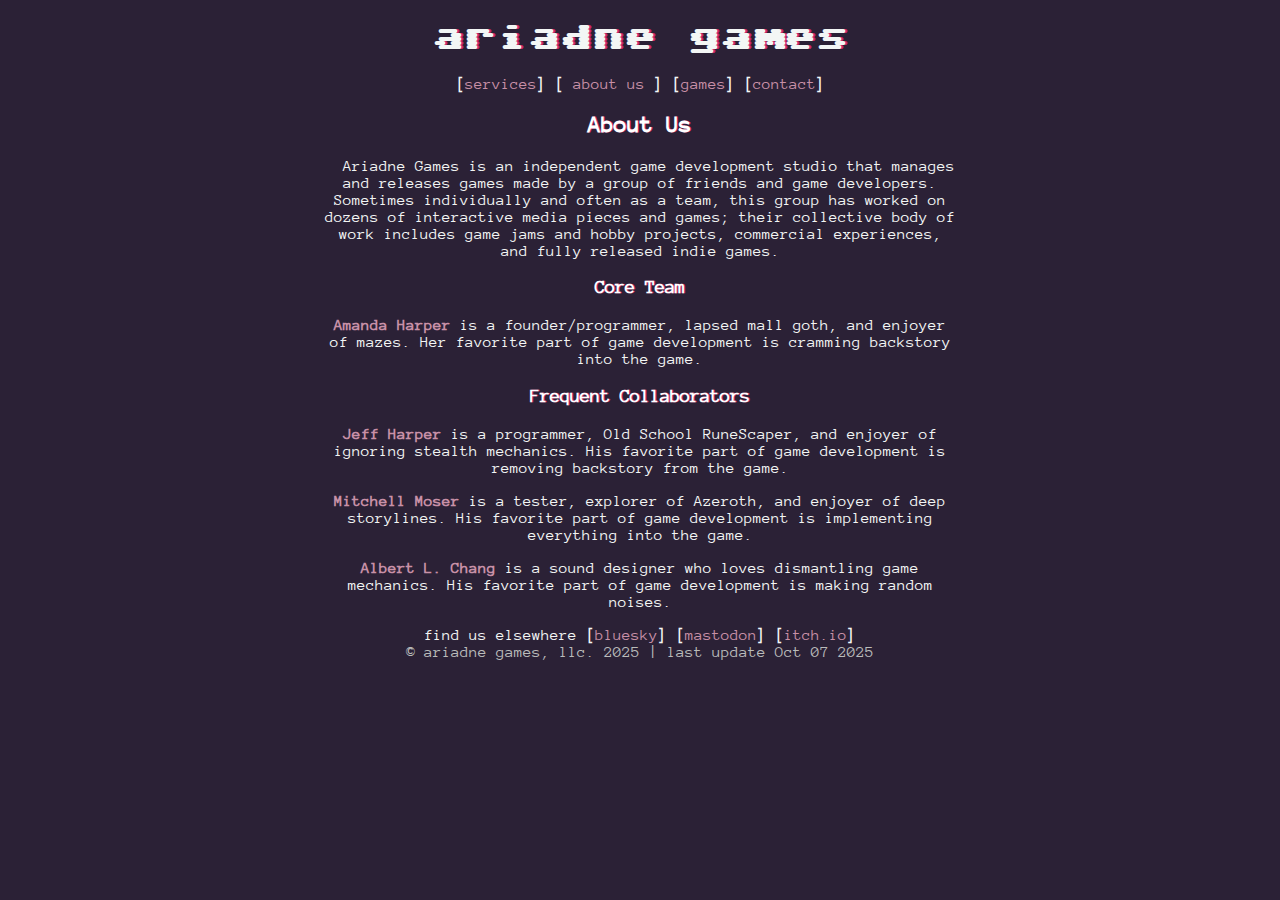
<file: about-us.html>
<!DOCTYPE html>
<html lang="en-US">
  <head>
    <meta charset="utf-8" />
    <meta name="viewport" content="width=device-width" />
    <title>Ariadne Games - About Us</title>
    <link rel="stylesheet" type="text/css" href="styles/style.css" media="all" />
    <link rel="stylesheet" type="text/css" href="styles/gallery.css" media="all" />
    <!--descriptive-->
    <meta name="author" content="Ariadne Games" />
    <meta property="og:title" content="Ariadne Games - About Us">
    <meta name="twitter:title" content="Ariadne Games - About Us">
    <meta name="description" content="Meet the team of developers at Ariadne Games.">
    <meta property="og:description" content="Meet the team of developers at Ariadne Games.">
    <meta name="twitter:description" content="Meet the team of developers at Ariadne Games.">
    <meta property="og:image" content="https://ariadnegames.com/images/ariadne-games-logo-card.png">
    <meta name="twitter:image" content="https://ariadnegames.com/images/ariadne-games-logo-card.png">
    <!--favicon-->
    <link rel="apple-touch-icon" sizes="180x180" href="/apple-touch-icon.png" />
    <link rel="icon" type="image/png" sizes="32x32" href="/favicon-32x32.png" />
    <link rel="icon" type="image/png" sizes="16x16" href="/favicon-16x16.png" />
    <link rel="manifest" href="/site.webmanifest" />
  </head>
  <body>
    <h1 class="home-link"><a href="index.html">ariadne games</a></h1>
    <ul class="menu">
      <li class="boxed-element"><a href="/services.html">services</a></li>
      <li class="boxed-element-active"><a href="/about-us.html">about us</a></li>
      <li class="boxed-element"><a href="/games.html">games</a></li>
      <li class="boxed-element"><a href="/contact.html">contact</a></li>
    </ul>
    <h2>About Us</h2>
    <div class="text-wrapper">
      <p>        
        &nbsp;&nbsp;Ariadne Games is an independent game development studio that manages and releases games made by a group of friends and game developers. Sometimes individually and often as a team, this group has worked on dozens of interactive media pieces and games; their collective body of work includes game jams and hobby projects, commercial experiences, and fully released indie games.
      </p>
      <h3>Core Team</h3>
      <p>      
        <a class="portfolio-link" href="https://amandaharper.games" target="_blank" rel="me" >Amanda Harper</a> is a founder/programmer, lapsed mall goth, and enjoyer of mazes. Her favorite part of game development is cramming backstory into the game.
      </p>
      <h3>Frequent Collaborators</h3>
      <p>
        <a class="portfolio-link" href="https://jeffharper.games" target="_blank" rel="noopener" >Jeff Harper</a> is a programmer, Old School RuneScaper, and enjoyer of ignoring stealth mechanics. His favorite part of game development is removing backstory from the game.    
      </p>
      <p>
        <a class="portfolio-link" href="https://mitchellmoser.wordpress.com" target="_blank" rel="noopener" >Mitchell Moser</a> is a tester, explorer of Azeroth, and enjoyer of deep storylines. His favorite part of game development is implementing everything into the game.
      </p>
      <p>
        <a class="portfolio-link" href="https://Albertleonardochang.wordpress.com" target="_blank" rel="noopener" >Albert L. Chang</a> is a sound designer who loves dismantling game mechanics. His favorite part of game development is making random noises.
      </p>
    </div>

    <footer class="menu">
      <ul>
        find us elsewhere
        <li class="boxed-element"><a href="https://bsky.app/profile/ariadne.games" target="_blank" rel="me">bluesky</a></li>
        <li class="boxed-element"><a href="https://mastodon.gamedev.place/@ariadnegames" target="_blank" rel="me">mastodon</a></li>
        <li class="boxed-element"><a href="https://ariadnegames.itch.io/" target="_blank" rel="me">itch.io</a></li>
      </ul>
      <div id="copytext">&copy; ariadne games, llc. 2025 | last update Oct 07 2025</div>
    </footer>
  </body>
</html>
</file>
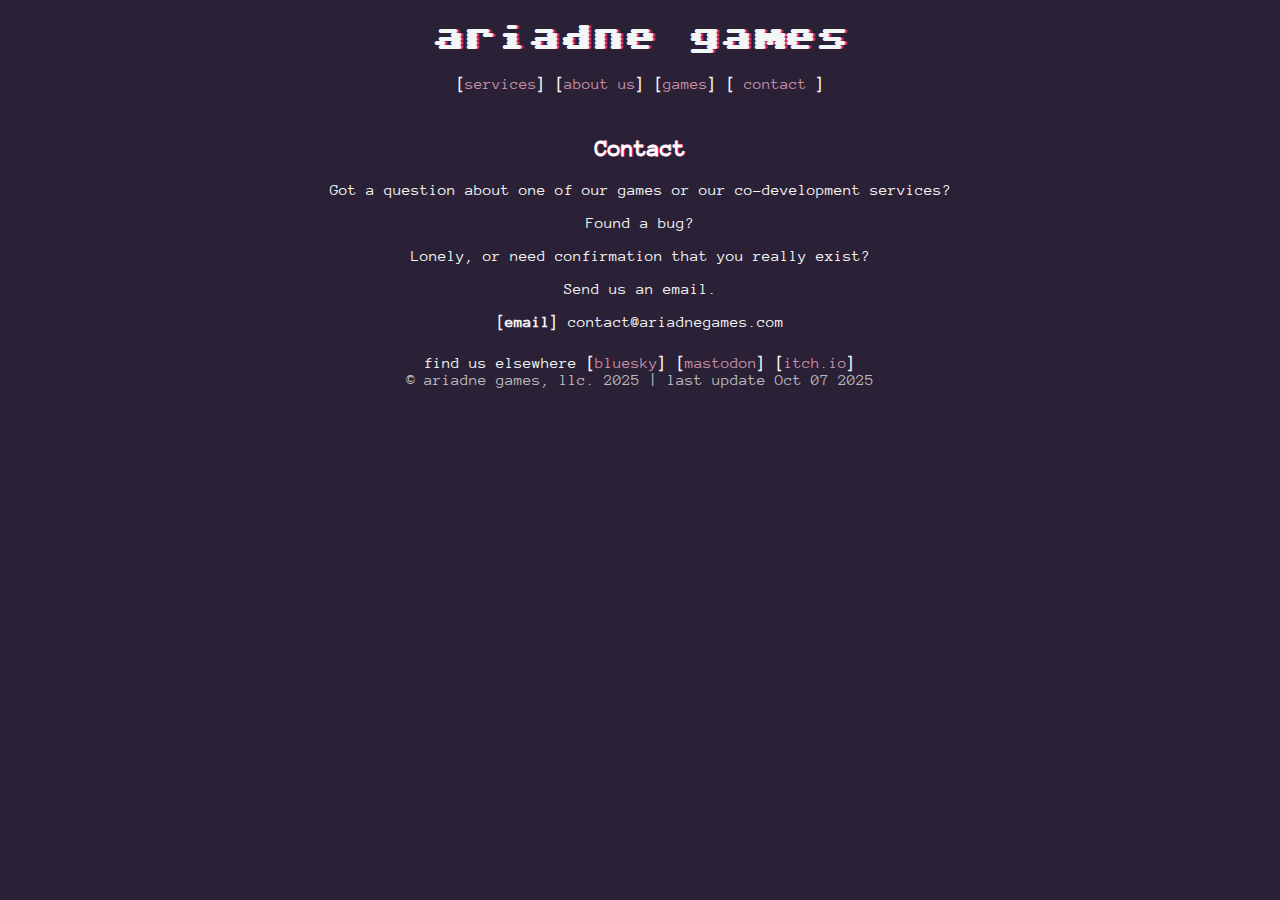
<file: contact.html>
<!DOCTYPE html>
<html lang="en-US">
  <head>
    <meta charset="utf-8" />
    <meta name="viewport" content="width=device-width" />
    <title>Ariadne Games - Contact</title>
    <link rel="stylesheet" type="text/css" href="styles/style.css" media="all" />
    <link rel="stylesheet" type="text/css" href="styles/puzzler.css" media="all" />
    <!--descriptive-->
    <meta name="author" content="Ariadne Games" />
    <meta property="og:title" content="Ariadne Games - Contact" />
    <meta name="twitter:title" content="Ariadne Games - Contact">
    <meta name="description" content="Get in contact with Ariadne Games." />
    <meta property="og:description" content="Get in contact with Ariadne Games." />
    <meta name="twitter:description" content="Get in contact with Ariadne Games." />
    <meta property="og:image" content="https://ariadnegames.com/images/ariadne-games-logo-card.png" />
    <meta name="twitter:image" content="https://ariadnegames.com/images/ariadne-games-logo-card.png" />
    <!--favicon-->
    <link rel="apple-touch-icon" sizes="180x180" href="/apple-touch-icon.png" />
    <link rel="icon" type="image/png" sizes="32x32" href="/favicon-32x32.png" />
    <link rel="icon" type="image/png" sizes="16x16" href="/favicon-16x16.png" />
    <link rel="manifest" href="/site.webmanifest" />
  </head>
  <body>
    <h1 class="home-link"><a href="index.html">ariadne games</a></h1>
    <nav class ="menu">
      <ul>
        <li class="boxed-element"><a href="/services.html">services</a></li>
        <li class="boxed-element"><a href="/about-us.html">about us</a></li>
        <li class="boxed-element"><a href="/games.html">games</a></li>
        <li class="boxed-element-active"><a href="/contact.html">contact</a></li>
      </ul>
    </nav>
    <div class="logo-image">
      <h2>Contact</h2>
      <p>Got a question about one of our games or our co-development services?</p>
      <p>Found a bug?</p>
      <p>Lonely, or need confirmation that you really exist?</p>
      <p>Send us an email.</p>
      <span>
        <b>[email]</b>
      </span>
      <span class="puzzle">
        <b>contact</b>@<b>cornMaze.email.</b>ariadnegames.<span class="puzzle hidden">developer.</span>com
      </span>
    </div>
    <footer class="menu">
      <ul>
        find us elsewhere
        <li class="boxed-element"><a href="https://bsky.app/profile/ariadne.games" target="_blank" rel="me">bluesky</a></li>
        <li class="boxed-element"><a href="https://mastodon.gamedev.place/@ariadnegames" target="_blank" rel="me">mastodon</a></li>
        <li class="boxed-element"><a href="https://ariadnegames.itch.io/" target="_blank" rel="me">itch.io</a></li>
      </ul>
      <div id="copytext">&copy; ariadne games, llc. 2025 | last update Oct 07 2025</div>
    </footer>
  </body>
</html>
</file>
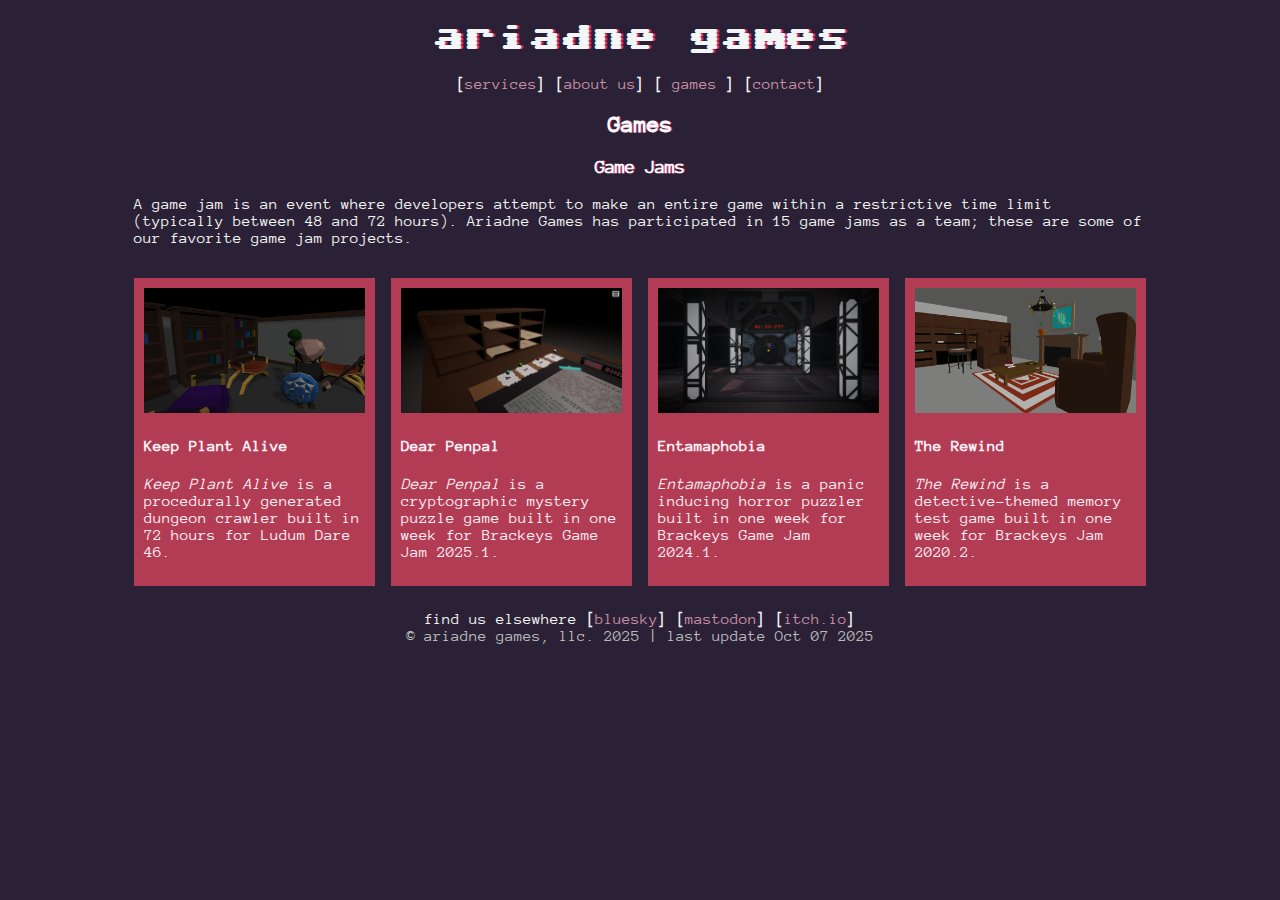
<file: games.html>
<!DOCTYPE html>
<html lang="en-US">
  <head>
    <meta charset="utf-8" />
    <meta name="viewport" content="width=device-width" />
    <title>Ariadne Games - Games</title>
    <link rel="stylesheet" type="text/css" href="styles/style.css" media="all" />
    <link rel="stylesheet" type="text/css" href="styles/gallery.css" media="all" />
    <!--descriptive-->
    <meta name="author" content="Ariadne Games" />
    <meta property="og:title" content="Ariadne Games - Games">
    <meta name="twitter:title" content="Ariadne Games - Games">
    <meta name="description" content="Games developed by the Ariadne Games team.">
    <meta property="og:description" content="Games developed by the Ariadne Games team.">
    <meta name="twitter:description" content="Games developed by the Ariadne Games team.">
    <meta property="og:image" content="https://ariadnegames.com/images/ariadne-games-logo-card.png">
    <meta name="twitter:image" content="https://ariadnegames.com/images/ariadne-games-logo-card.png">
    <!--favicon-->
    <link rel="apple-touch-icon" sizes="180x180" href="/apple-touch-icon.png" />
    <link rel="icon" type="image/png" sizes="32x32" href="/favicon-32x32.png" />
    <link rel="icon" type="image/png" sizes="16x16" href="/favicon-16x16.png" />
    <link rel="manifest" href="/site.webmanifest" />
  </head>
  <body>
    <h1 class="home-link"><a href="index.html">ariadne games</a></h1>
    <ul class="menu">
      <li class="boxed-element"><a href="/services.html">services</a></li>
      <li class="boxed-element"><a href="/about-us.html">about us</a></li>
      <li class="boxed-element-active"><a href="/games.html">games</a></li>
      <li class="boxed-element"><a href="/contact.html">contact</a></li>
    </ul>

    <h2>Games</h2>
    <div class="games">
      <!-- Game Jams section-->
      <h3>Game Jams</h3>
      <p>A game jam is an event where developers attempt to make an entire game within a restrictive time limit (typically between 48 and 72 hours). Ariadne Games has participated in 15 game jams as a team; these are some of our favorite game jam projects.</p>
      <div class="row">
        <div class="column">
          <div class="content">
            <a href="https://adafish.itch.io/keepitalive" target="_blank" rel="me">
              <img src="images/posed-keep-plant-alive-ariadne-games.png" alt="Low-poly screenshot from the game 'Keep Plant Alive' shows a faceless man standing in a room alongside tall bookshelves and plush chairs. He wields a stick and an ornate shield; he totes a fanged, flytrap-like plant on his back.">
              <h4>Keep Plant Alive</h4>
            </a>
            <p><i>Keep Plant Alive</i> is a procedurally generated dungeon crawler built in 72 hours for Ludum Dare 46.</p>
          </div>
        </div>
        <div class="column">
          <div class="content">
            <a href="https://adafish.itch.io/dear-penpal" target="_blank" rel="me">
              <img src="images/screenshot-letter-dear-penpal-ariadne-games.png" alt="Screenshot of a writing desk from the game 'Dear Penpal'. On the desk is a mail sorter with several envelopes, as well as a piece of paper with an encrypted message at the top, and the partially decrypted version of that message below it.">
              <h4>Dear Penpal</h4>
            </a>
            <p><i>Dear Penpal</i> is a cryptographic mystery puzzle game built in one week for Brackeys Game Jam 2025.1.</p>
          </div>
        </div>
        <div class="column">
          <div class="content">
            <a href="https://ariadnegames.itch.io/entamaphobia" target="_blank" rel="me">
              <img src="images/screenshot-entamaphobia-ariadne-games.jpg" alt="Screenshot from the game 'Entamaphobia' of a metal paneled room with a spaceship airlock door. Above the airlock is a large digital clock readout counting down from 1 minute and 33 seconds.">
              <h4>Entamaphobia</h4>
            </a>
            <p><i>Entamaphobia</i> is a panic inducing horror puzzler built in one week for Brackeys Game Jam 2024.1.</p>
          </div>
        </div>
        <div class="column">
          <div class="content">
            <a href="https://adafish.itch.io/the-rewind" target="_blank" rel="me">
              <img src="images/screenshot-the-rewind-ariadne-games.png" alt="Screenshot from the game 'The Rewind' of a low-poly, 1970s styled sitting room with a record player and a fireplace.">
              <h4>The Rewind</h4>
            </a>
            <p><i>The Rewind</i> is a detective-themed memory test game built in one week for Brackeys Jam 2020.2.</p>
          </div>
        </div>
      <!--End game jam section-->
    </div>
    <footer class="menu">
      <ul>
        find us elsewhere
        <li class="boxed-element"><a href="https://bsky.app/profile/ariadne.games" target="_blank" rel="me">bluesky</a></li>
        <li class="boxed-element"><a href="https://mastodon.gamedev.place/@ariadnegames" target="_blank" rel="me">mastodon</a></li>
        <li class="boxed-element"><a href="https://ariadnegames.itch.io/" target="_blank" rel="me">itch.io</a></li>
      </ul>
      <div id="copytext">&copy; ariadne games, llc. 2025 | last update Oct 07 2025</div>
    </footer>
  </body>
</html>
</file>
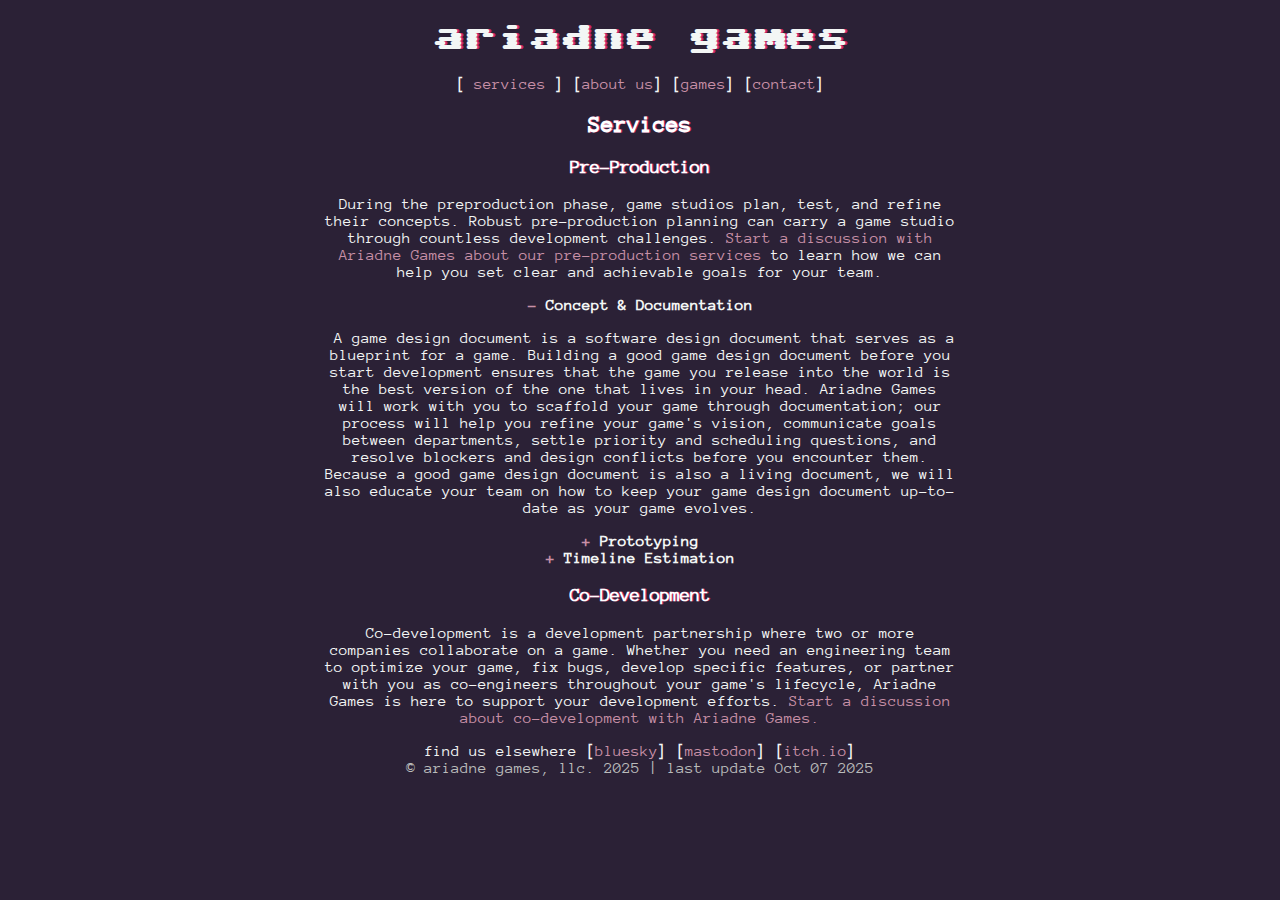
<file: services.html>
<!DOCTYPE html>
<html lang="en-US">
  <head>
    <meta charset="utf-8" />
    <meta name="viewport" content="width=device-width" />
    <title>Ariadne Games - Services</title>
    <link rel="stylesheet" type="text/css" href="styles/style.css" media="all" />
    <!--descriptive-->
    <meta name="author" content="Ariadne Games" />
    <meta property="og:title" content="Ariadne Games - Services" />
    <meta name="twitter:title" content="Ariadne Games - Services" />
    <meta name="description" content="Co-develop your game with Ariadne Games." />
    <meta property="og:description" content="Co-develop your game with Ariadne Games." />
    <meta name="twitter:description" content="Co-develop your game with Ariadne Games." />
    <meta property="og:image" content="https://ariadnegames.com/images/ariadne-games-logo-card.png" />
    <meta name="twitter:image" content="https://ariadnegames.com/images/ariadne-games-logo-card.png" />
    <!--favicon-->
    <link rel="apple-touch-icon" sizes="180x180" href="/apple-touch-icon.png" />
    <link rel="icon" type="image/png" sizes="32x32" href="/favicon-32x32.png" />
    <link rel="icon" type="image/png" sizes="16x16" href="/favicon-16x16.png" />
    <link rel="manifest" href="/site.webmanifest" />
  </head>
  <body>
    <h1 class="home-link"><a href="index.html">ariadne games</a></h1>
    <ul class="menu">
      <li class="boxed-element-active"><a href="/services.html">services</a></li>
      <li class="boxed-element"><a href="/about-us.html">about us</a></li>
      <li class="boxed-element"><a href="/games.html">games</a></li>
      <li class="boxed-element"><a href="/contact.html">contact</a></li>
    </ul>
    <h2>Services</h2>
    <div class="text-wrapper">
      <h3>Pre-Production</h3>
      <p>
        During the preproduction phase, game studios plan, test, and refine their concepts. Robust pre-production planning can carry a game studio through countless development challenges. <a href="/contact.html">Start a discussion with Ariadne Games about our pre-production services</a> to learn how we can help you set clear and achievable goals for your team.</p>
      </p>
      <details name="prepro" open>
        <summary><strong>Concept & Documentation</strong></summary>
        <p>&nbsp;A game design document is a software design document that serves as a blueprint for a game. Building a good game design document before you start development ensures that the game you release into the world is the best version of the one that lives in your head. Ariadne Games will work with you to scaffold your game through documentation; our process will help you refine your game's vision, communicate goals between departments, settle priority and scheduling questions, and resolve blockers and design conflicts before you encounter them. Because a good game design document is also a living document, we will also educate your team on how to keep your game design document up-to-date as your game evolves.</p>
      </details>
      <details name="prepro" open>
        <summary><strong>Prototyping</strong></summary>
        <p>&nbsp;In game development, a prototype is a low-frills model of a game concept or mechanic. A meaningful prototype allows studios to seek early player feedback, test and refine mechanics, and prove whether or not a planned feature is worth developing. Ariadne Games has significant experience with rapid prototyping; through our 10 years of game jamming and our professional background in developing experiences on limited timelines, we are uniquely prepared to prototype the features you need to test.</p>
      </details>
      <details name="prepro" open>
        <summary><strong>Timeline Estimation</strong></summary>
        <p>&nbsp;A development timeline helps you determine which features to cut and which to keep, pinpoint personnel gaps on your team, and set publisher/investor expectations. If you're struggling to determine how long it will take to develop your game concept, Ariadne Games will work with you to estimate a realistic timeline that takes your resources into account. We can also offer feedback on existing timelines.</p>
      </details>
      <h3>Co-Development</h3>
      <p>Co-development is a development partnership where two or more companies collaborate on a game. Whether you need an engineering team to optimize your game, fix bugs, develop specific features, or partner with you as co-engineers throughout your game's lifecycle, Ariadne Games is here to support your development efforts. 
        <a href="/contact.html">Start a discussion about co-development with Ariadne Games.</a>
      </p>
    </div>
    <footer class="menu">
      <ul>
        find us elsewhere
        <li class="boxed-element"><a href="https://bsky.app/profile/ariadne.games" target="_blank" rel="me">bluesky</a></li>
        <li class="boxed-element"><a href="https://mastodon.gamedev.place/@ariadnegames" target="_blank" rel="me">mastodon</a></li>
        <li class="boxed-element"><a href="https://ariadnegames.itch.io/" target="_blank" rel="me">itch.io</a></li>
      </ul>
      <div id="copytext">&copy; ariadne games, llc. 2025 | last update Oct 07 2025</div>
    </footer>
  </body>
</html>
</file>
<file: styles/style.css>
/* Sixtyfour-regular */
@font-face { 
  font-family: "Sixtyfour";
  font-style: normal;
  font-weight: 400;
  src: 
    url(/fonts/Sixtyfour[BLED\,SCAN].woff2) format("woff2"),
    url(/fonts/Sixtyfour-Regular.ttf) format("truetype");
  font-display: swap;
}

/* anonymous-pro-regular - latin */
@font-face {
  font-family: "Anonymous Pro";
  font-style: normal;
  font-weight: 400;
  src: 
    url(/fonts/anonymous-pro-v21-latin-regular.woff2) format("woff2"), /* Chrome 36+, Opera 23+, Firefox 39+, Safari 12+, iOS 10+ */
    url(/fonts/AnonymousPro-Regular.ttf) format("truetype"); 
  font-display: swap;
}


body {
  background-color: #2B2136;
  color: #F3F6F5;
  font-family: "Anonymous Pro", "Consolas", "Andale Mono", "Lucida Console", monospace;
}

a {
  color: #C890A7;
  text-decoration: none;
  transition: ease-in-out 0.2s;
}

a:hover {
  color: #B23C53;
}

.home-link a {
  color: #F3F6F5;
  text-decoration: none;
  text-shadow: 0.06em 0 0.5px #d02670;
}

.home-link a:hover {
  color: #d02670;
  text-shadow: -0.06em 0 0.5px #F3F6F5;
}

.portfolio-link {
  font-weight: bolder;
}

ul {
  padding: 0;
  margin: 0 auto;
}

.menu {
  text-align: center;
  padding: 0;
  margin: 0;
}

.menu li {
  display: inline;
}

.logo-image {
  padding: 1.5rem;
  margin-left: auto;
  margin-right: auto;
  text-align: center;
}

.logo-image img {
  width: 50%;
}

.portrait-image {
  padding: 1.54rem;
  margin-left: auto;
  margin-right: auto;
  text-align: center;
}

.portrait-image img {
  width: 20%;
}

h1 {
  color: #C890A7;
  text-align: center;
  font-family: 'Sixtyfour', display;
}

h2, h3 {
  color: #fff;
  text-shadow: 0.06em 0 0.5px #d02670;
  text-align: center;
}

h4 {
  color: #a703ff;
}

.long-text {
  text-align: center;
}

.boxed-element:before {
  content: "[";
  font-weight: bold;
  text-shadow: none;
}

.boxed-element:after {
  content: "]";
  font-weight: bold;
  text-shadow: none;
}

.boxed-element-active:before {
  content: "[ ";
  font-weight: bold;
  text-shadow: none;
}

.boxed-element-active:after {
  content: " ]";
  font-weight: bold;
  text-shadow: none;
}

.boxed-element:hover:before {
  content: "[ ";
  font-weight: bold;
  text-shadow: none;
}

.boxed-element:hover:after {
  content: " ]";
  font-weight: bold;
  text-shadow: none;
}

.text-wrapper {
  max-width: 50%;
  margin: 0 auto; 
  text-align: center;
}

summary {
  cursor: pointer;
}

details summary::marker,
:is(::-webkit-details-marker) {
  content: "+ ";
  color: #C890A7;
  font-weight: bold;
}

details:hover summary::marker,
:is(::-webkit-details-marker) {
  color: #d02670;
}

details[open] summary::marker {
  content: "- ";
}

#copytext {
  text-decoration:none;
  text-shadow: none;
  color:rgb(186, 188, 187);
}
</file>
<file: styles/gallery.css>
* {
  box-sizing: border-box;
}

.games {
  max-width: 80%;
  margin: 0 auto; 
}

.games h4 {
  color: #fff0f7;
}

.row {
  margin: 8px -16px;
}

.column {
  float: left;
  width: 25%;
}

.row::after {
  content: "";
  display: table;
  clear: both;
}

.content {
  background-color: #B23C53;
  padding: 10px;
  color: #fff0f7;
}

.content img {
  width:100%;
}

.row,
.row > .column {
  padding: 8px;
}

@media screen and (max-width: 900px) {
  .column {
    width: 50%;
  }
}

@media screen and (max-width: 600px) {
  .column {
    width: 100%;
  }
}
</file>
<file: styles/puzzler.css>
span.puzzle.hidden {
	display: none;
}

span.puzzle b {
	font-weight: normal;
}

span.puzzle b:nth-child(2) {
	display: none;
}
</file>
